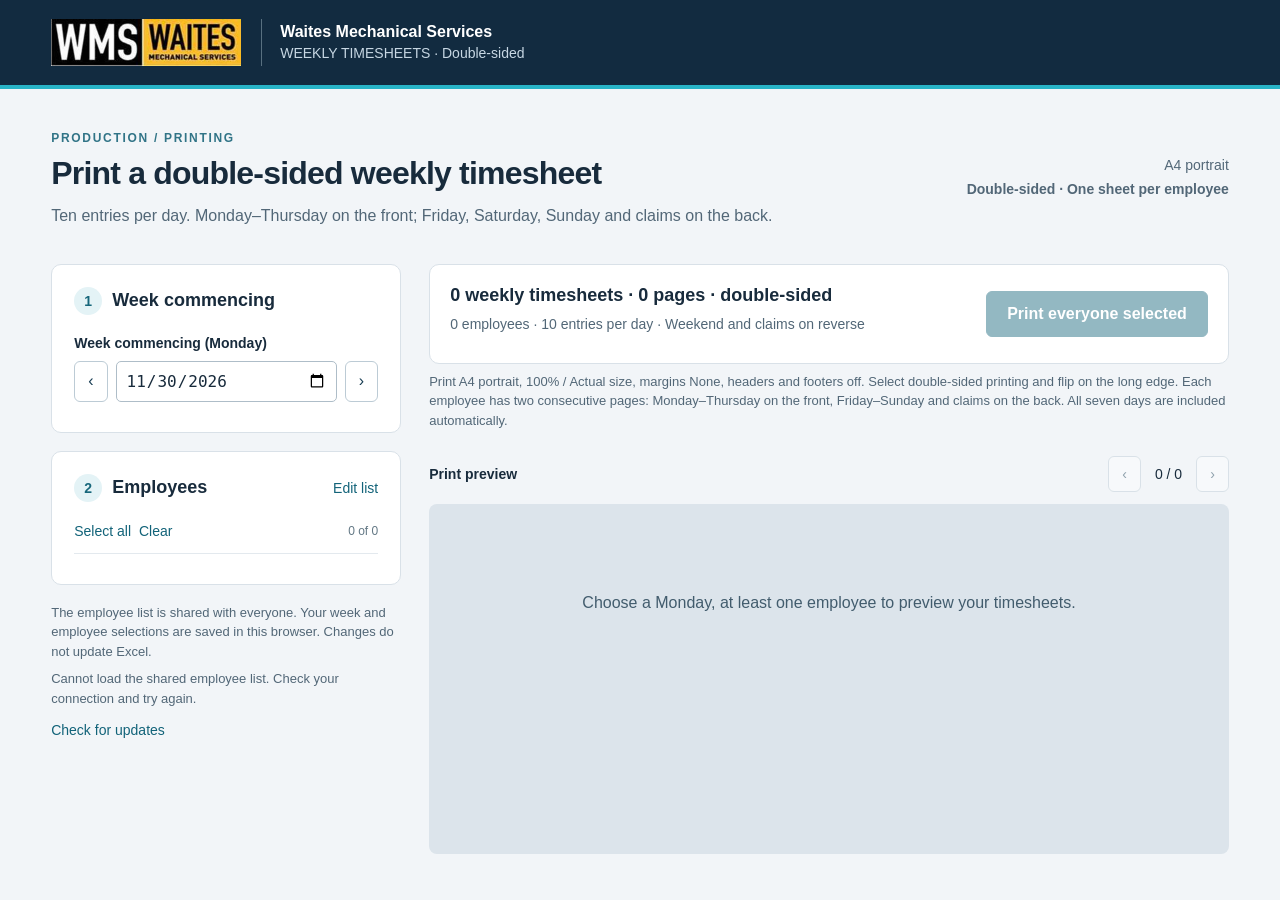
<file: index.html>
<!doctype html>
<html lang="en-GB">
<head>
<meta charset="utf-8">
<meta name="viewport" content="width=device-width, initial-scale=1">
<title>WMS · Weekly timesheets</title>
<meta http-equiv="refresh" content="0; url=weekly.html">
<script>window.location.replace("weekly.html" + window.location.search + window.location.hash);</script>
</head>
<body><p>Opening the weekly timesheet… <a href="weekly.html">Continue to WMS timesheets</a></p></body>
</html>
</file>
